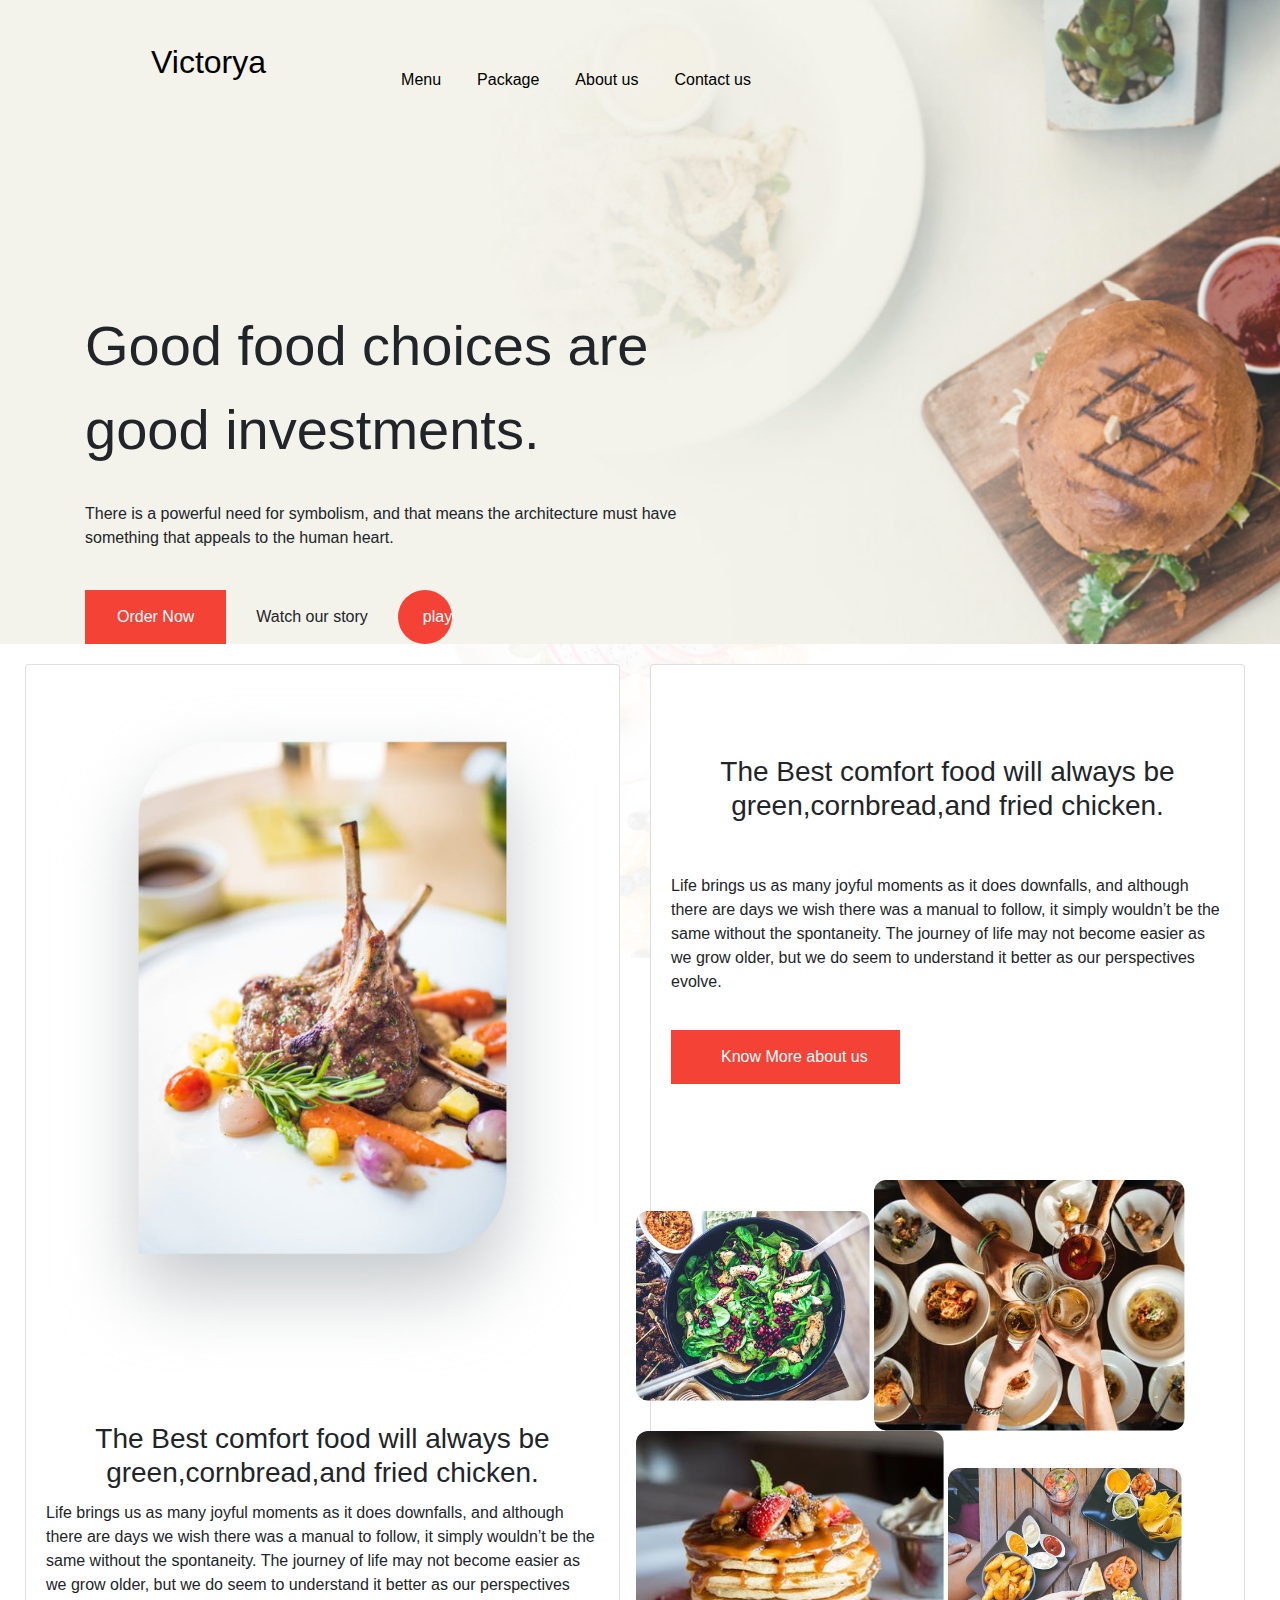
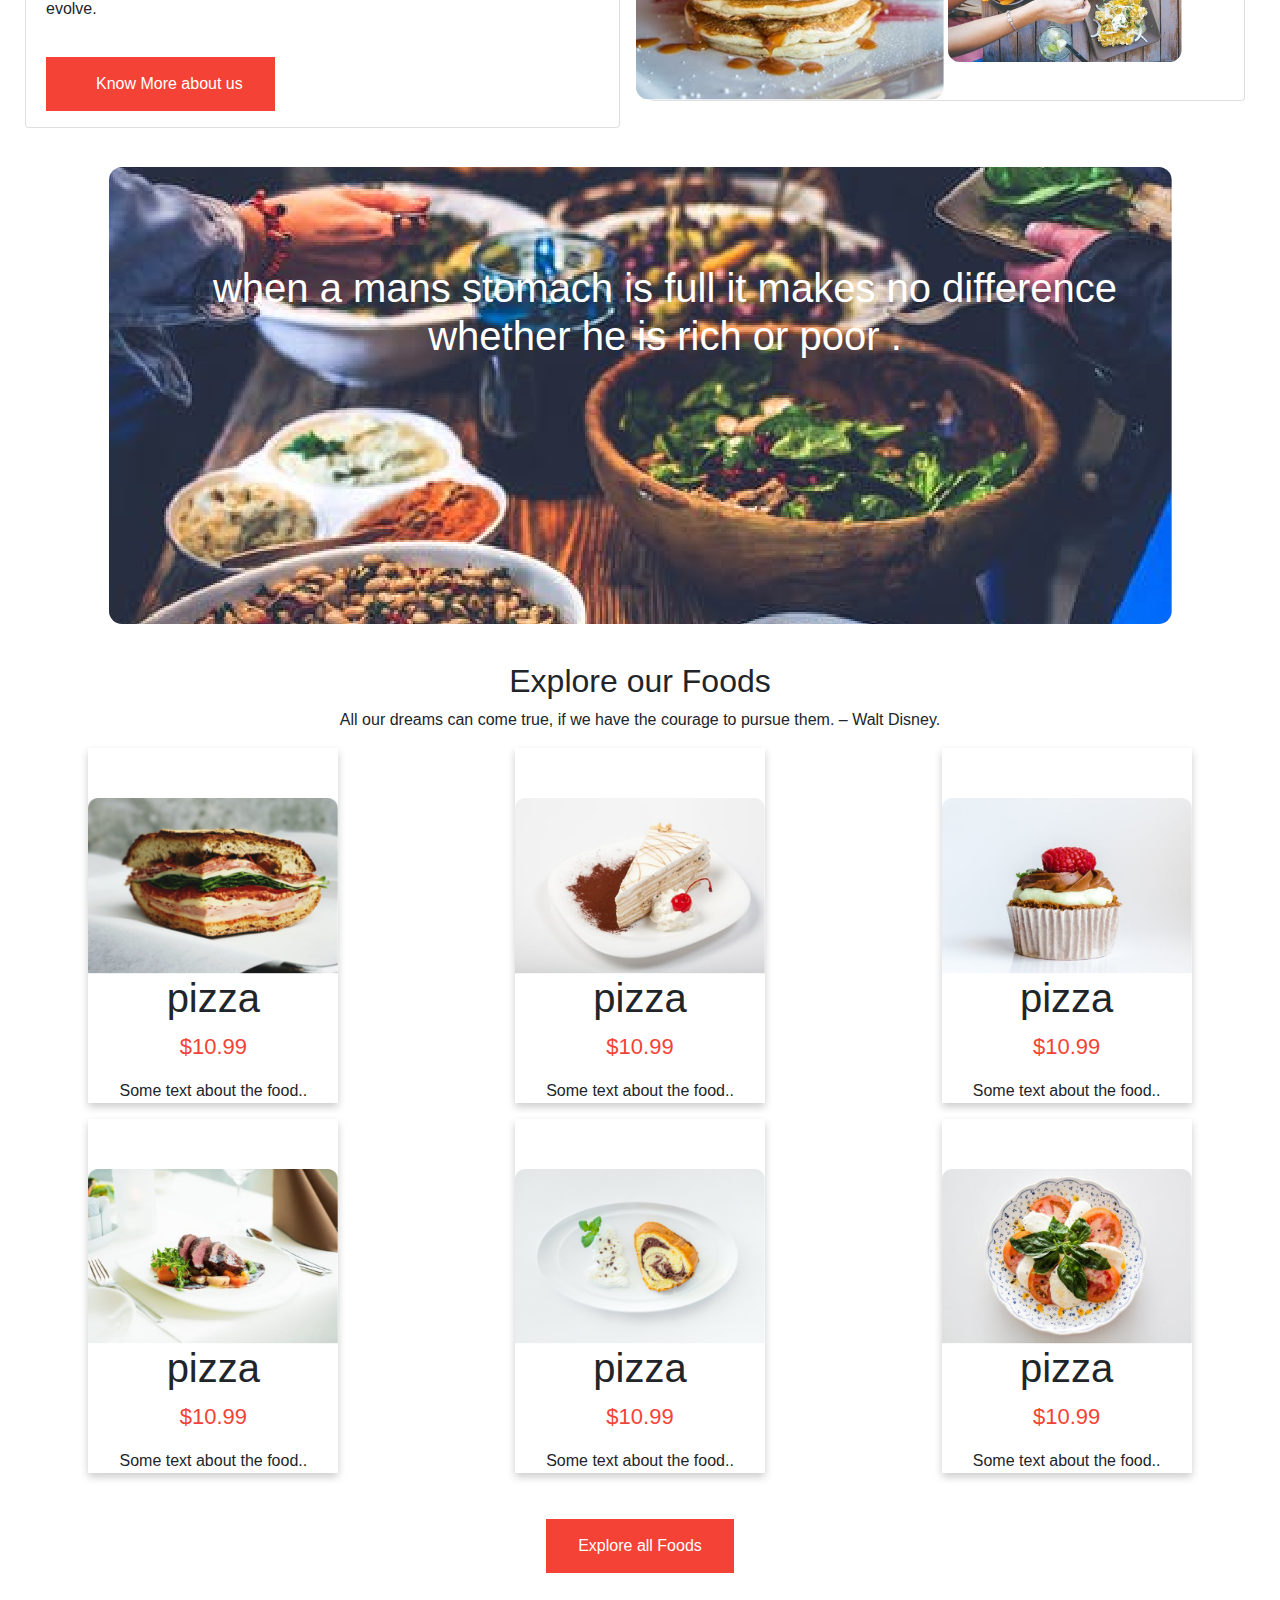
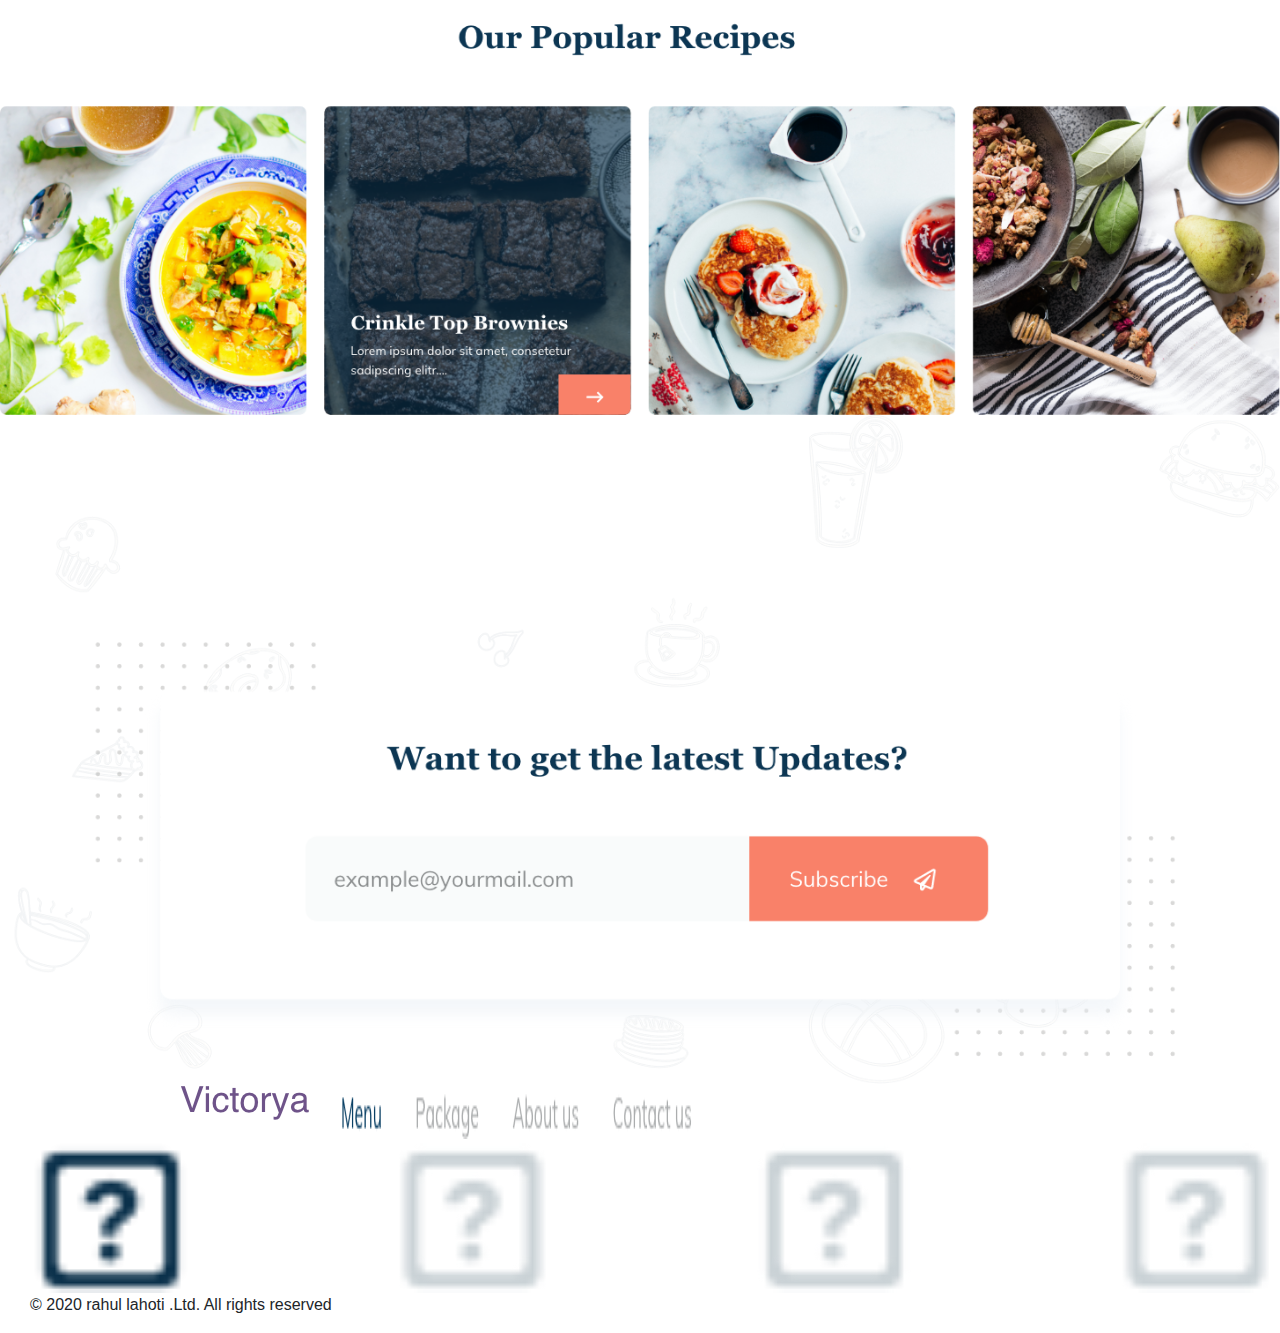
<file: index.html>
<!DOCTYPE html>
<html lang="en">
<head>
    <meta charset="UTF-8">
    <meta name="viewport" content="width=device-width, initial-scale=1.0">
    <title>task</title>
    <link rel="stylesheet" type="text/css" href="stylees.css">
    <link rel="stylesheet" href="https://maxcdn.bootstrapcdn.com/bootstrap/4.0.0/css/bootstrap.min.css" integrity="sha384-Gn5384xqQ1aoWXA+058RXPxPg6fy4IWvTNh0E263XmFcJlSAwiGgFAW/dAiS6JXm" crossorigin="anonymous">
    <script src="https://code.jquery.com/jquery-3.2.1.slim.min.js" integrity="sha384-KJ3o2DKtIkvYIK3UENzmM7KCkRr/rE9/Qpg6aAZGJwFDMVNA/GpGFF93hXpG5KkN" crossorigin="anonymous"></script>
    <script src="https://cdnjs.cloudflare.com/ajax/libs/popper.js/1.12.9/umd/popper.min.js" integrity="sha384-ApNbgh9B+Y1QKtv3Rn7W3mgPxhU9K/ScQsAP7hUibX39j7fakFPskvXusvfa0b4Q" crossorigin="anonymous"></script>
    <script src="https://maxcdn.bootstrapcdn.com/bootstrap/4.0.0/js/bootstrap.min.js" integrity="sha384-JZR6Spejh4U02d8jOt6vLEHfe/JQGiRRSQQxSfFWpi1MquVdAyjUar5+76PVCmYl" crossorigin="anonymous"></script>
    <link rel="stylsheet" href="https://stackpath.bootstrapcdn.com/font-awesome/4.7.0/css/font-awesome.min.css">
    <link rel="stylesheet" href= "https://maxcdn.bootstrapcdn.com/bootstrap/4.0.0/css/bootstrap.min.css" integrity= "sha384-Gn5384xqQ1aoWXA+058RXPxPg6fy4IWvTNh0E263XmFcJlSAwiGgFAW/dAiS6JXm" crossorigin="anonymous"> 
  
    <link rel="stylesheet" href= "https://use.fontawesome.com/releases/v5.4.1/css/all.css" integrity= "sha384-5sAR7xN1Nv6T6+dT2mhtzEpVJvfS3NScPQTrOxhwjIuvcA67KV2R5Jz6kr4abQsz"  crossorigin="anonymous"> 
  </head>
<body>

    <section id="front">
    <section id="navbar">
        <div class="bg-img">
            <div class="container">
        <nav class="navbar navbar-expand-lg   ">
            <a class="navbar-brand" href="#">Victorya</a>
            <button class="navbar-toggler" type="button" data-toggle="collapse" data-target="#navbarNav" aria-controls="navbarNav" aria-expanded="false" aria-label="Toggle navigation">
              <span class="navbar-toggler-icon"></span>
            </button>
            <div class="collapse navbar-collapse" id="navbarNav">
              <ul class="navbar-nav ml-auto">
                <li class="nav-item active">
                  <a class="nav-link" href="#">Menu</a>
                </li>
                <li class="nav-item active">
                  <a class="nav-link" href="#">Package</a>
                </li>
                <li class="nav-item active">
                  <a class="nav-link" href="#">About us</a>
                </li>
                <li class="nav-item active">
                  <a class="nav-link" href="#">Contact us</a>
                </li>
              </ul>
            </div>
          </nav> 
        </div>
      </div>
        </section>   

       
        <div class="bgg-img">
            <div class="container">
                <div class="middle-left">Good food choices are good investments.</div>  
                <div class="middle-lefts">There is a powerful need for symbolism, and that means the architecture must have something that appeals to the human heart.</div> 
    </div>
        </div>
 
      <div class="container" style="display: flex;">

  <li class="butt">
      <href="#">Order Now</href>
  </li>

  <li class="watch">
    <href="#">Watch our story</href>
  </li>

  <li class="butts">
      <href="#">play</href>
  </li>

    
  </div> 
</section>

<section id="jhg">
    <div class="bgg-img">
      <div class="container-fluid padding">
          <div class="row padding" style="padding-left: 10px;padding-right: 20px; padding-top: 20px;">
          <div class="col-md-6">
             <div class="card">
               <img class="card-img-top" src="./images/delicious.png">
               
               
               <div class="card-body">
                 <h3 class="card-title"><center>The Best comfort food will always be green,cornbread,and fried chicken.</center></h3>
                 <p>Life brings us as many joyful moments as it does downfalls, and although there are days we wish there was a manual to follow, it simply wouldn’t be the same without the spontaneity. The journey of life may not become easier as we grow older, but we do seem to understand it better as our perspectives evolve.</p>
               </div>
               <div class="container" style="padding-left: 20px;">
                  <ul>
                  <li class="butte">
                     <href="#">Know More about us</href>
                 </li>
               </ul>
             </div>
             </div>
            </div>
            <div class="col-md-6">
              <div class="card">
                  <div class="card-body">
                      <h3 class="card-title "style="padding-top:70px;"><center>The Best comfort food will always be green,cornbread,and fried chicken.</center></h3>
                      <p style="padding-top:40px;">Life brings us as many joyful moments as it does downfalls, and although there are days we wish there was a manual to follow, it simply wouldn’t be the same without the spontaneity. The journey of life may not become easier as we grow older, but we do seem to understand it better as our perspectives evolve.</p>
                    </div>
                    <div class="container" style="padding-left: 20px;">
                        <ul>
                        <li class="butte">
                           <href="#">Know More about us</href>
                       </li>
                     </ul>
                   </div>
                <img class="card-img-top" style="padding-top: 80px;height: 50% ;width: 50%">
                <div class="row">
                    <div class="column">
                      <img src="./images/g1.png">
                      <img src="./images/g3.png">
                    </div>
                    <div class="column">
                      <img src="./images/g2.png">
                      <img src="./images/g4.png">
                      </div>
                      </div>
                
              </div>
             </div>
            </div>
          </div>
    </section>
    



    

       <section id="poi">
  
           <div class="gfg"> 
          <img src="./images/l1.png"> 
          <h3 class="first-txt"> 
            when a mans stomach is full it makes no difference whether he is rich or poor .
          </h3> 
                      </div>
      </section>

<section id="amazon">
  <div class="centrees"><h2>Explore our Foods</h2> </div>
  <div class="centrees"><p>All our dreams can come true, if we have the courage to pursue them. – Walt Disney.</p></div>

  <div class="container-fluid padding">
    <div class="row padding" >
    
      <div class="col-md-4">
        <div class="cards">
            <img src="./images/m1.png" alt="Denim Jeans" style="width:100%">
            <h1>pizza</h1>
            <p class="price">$10.99</p>
            <p>Some text about the food..</p>
           
          </div>
    </div>

          <div class="col-md-4">
          <div class="cards">
              <img src="./images/m2.png" alt="Denim Jeans" style="width:100%">
              <h1>pizza</h1>
              <p class="price">$10.99</p>
              <p>Some text about the food..</p>
             </div> 
            </div>

            <div class="col-md-4">
            <div class="cards">
                <img src="./images/m3.png" alt="Denim Jeans" style="width:100%">
                <h1>pizza</h1>
                <p class="price">$10.99</p>
                <p>Some text about the food..</p>
              </div>
            </div>
              

      </div>
      </div>
     

      <div class="container-fluid padding">
          <div class="row padding" >
          
            <div class="col-md-4">
              <div class="cards">
                  <img src="./images/m4.png" alt="Denim Jeans" style="width:100%">
                  <h1>pizza</h1>
                  <p class="price">$10.99</p>
                  <p>Some text about the food..</p>
                 
                </div>
          </div>
      
                <div class="col-md-4">
                <div class="cards">
                    <img src="./images/m5.png" alt="Denim Jeans" style="width:100%">
                    <h1>pizza</h1>
                    <p class="price">$10.99</p>
                    <p>Some text about the food..</p>
                   </div> 
                  </div>
                  
                  <div class="col-md-4">
                  <div class="cards">
                      <img src="./images/m6.png" alt="Denim Jeans" style="width:100%">
                      <h1>pizza</h1>
                      <p class="price">$10.99</p>
                      <p>Some text about the food..</p>
                    </div>
                  </div>
                    
      
            </div>
            </div>
            <div class="container" style="text-align: center;padding-top:30px;">
                <ul>
                <li class="buttes">
                   <href="#">Explore all Foods</href>
               </li>
             </ul>
           </div>
</section>

<section id="popular" style="padding-top: 30px;" >
  <img src="./images/h1.png" alt="internet problem" style="width:100%">
</section>

<section id="contact">
    <img src="./images/i8.png" alt="internet problem" style="width:100%">
 
</section> 

<section class="footer" style="display: flex; text-decoration: none;">
<hr>
<div class="gyt" >
<img src="./images/p1.png" alt="internet problem" style="width:100%; padding-left: 30px;">
<img src="./images/q1.png" alt="internet problem" style="width:100%;padding-left: 30px;">
<!-- <li>menu</li>
<li>package</li>
<li>about us</li>
<li>contact us</li> -->
</div>
<hr>
</section>
<img src="./images/y1.png" alt="internet problem" style="width:100%;padding-left: 30px;size: 10%">
<p class="footer-company-name" style="padding-left: 30px;">© 2020 rahul lahoti .Ltd. All rights reserved</p>
      </body>
      </html>
</file>
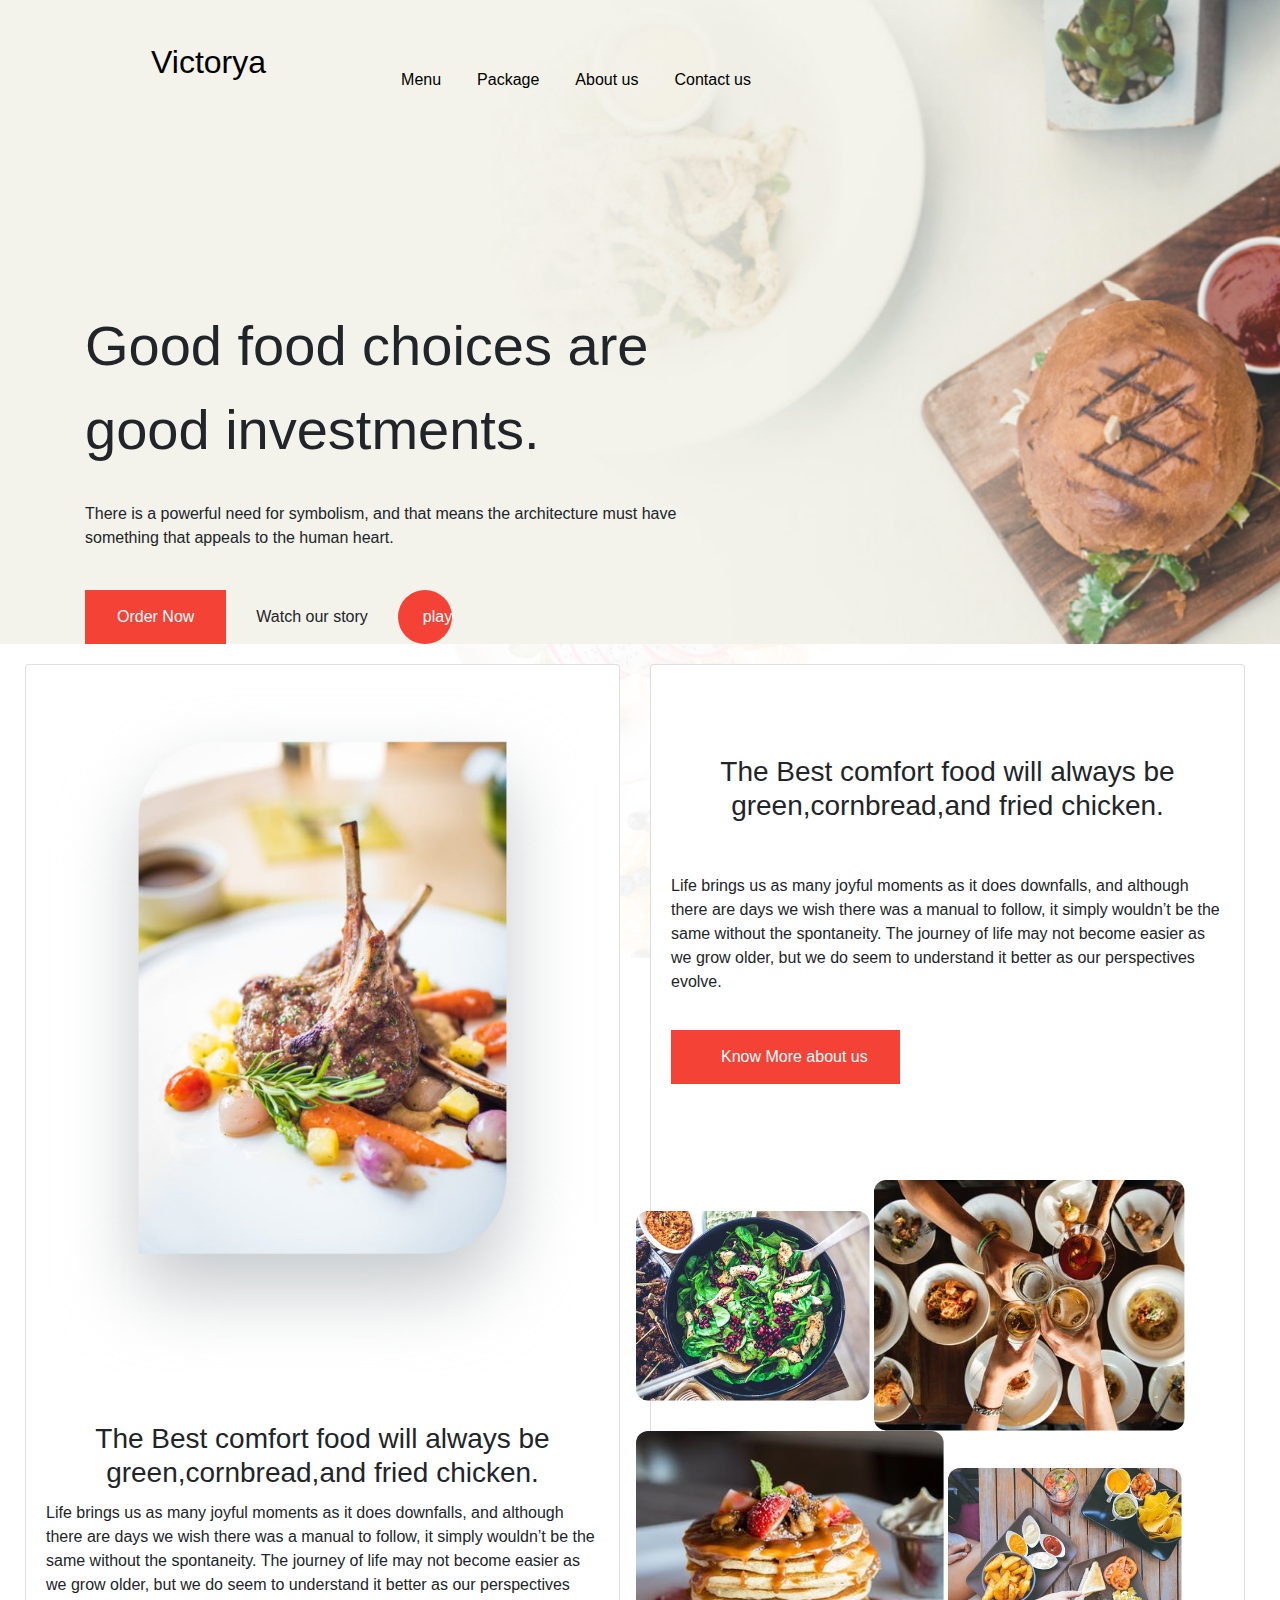
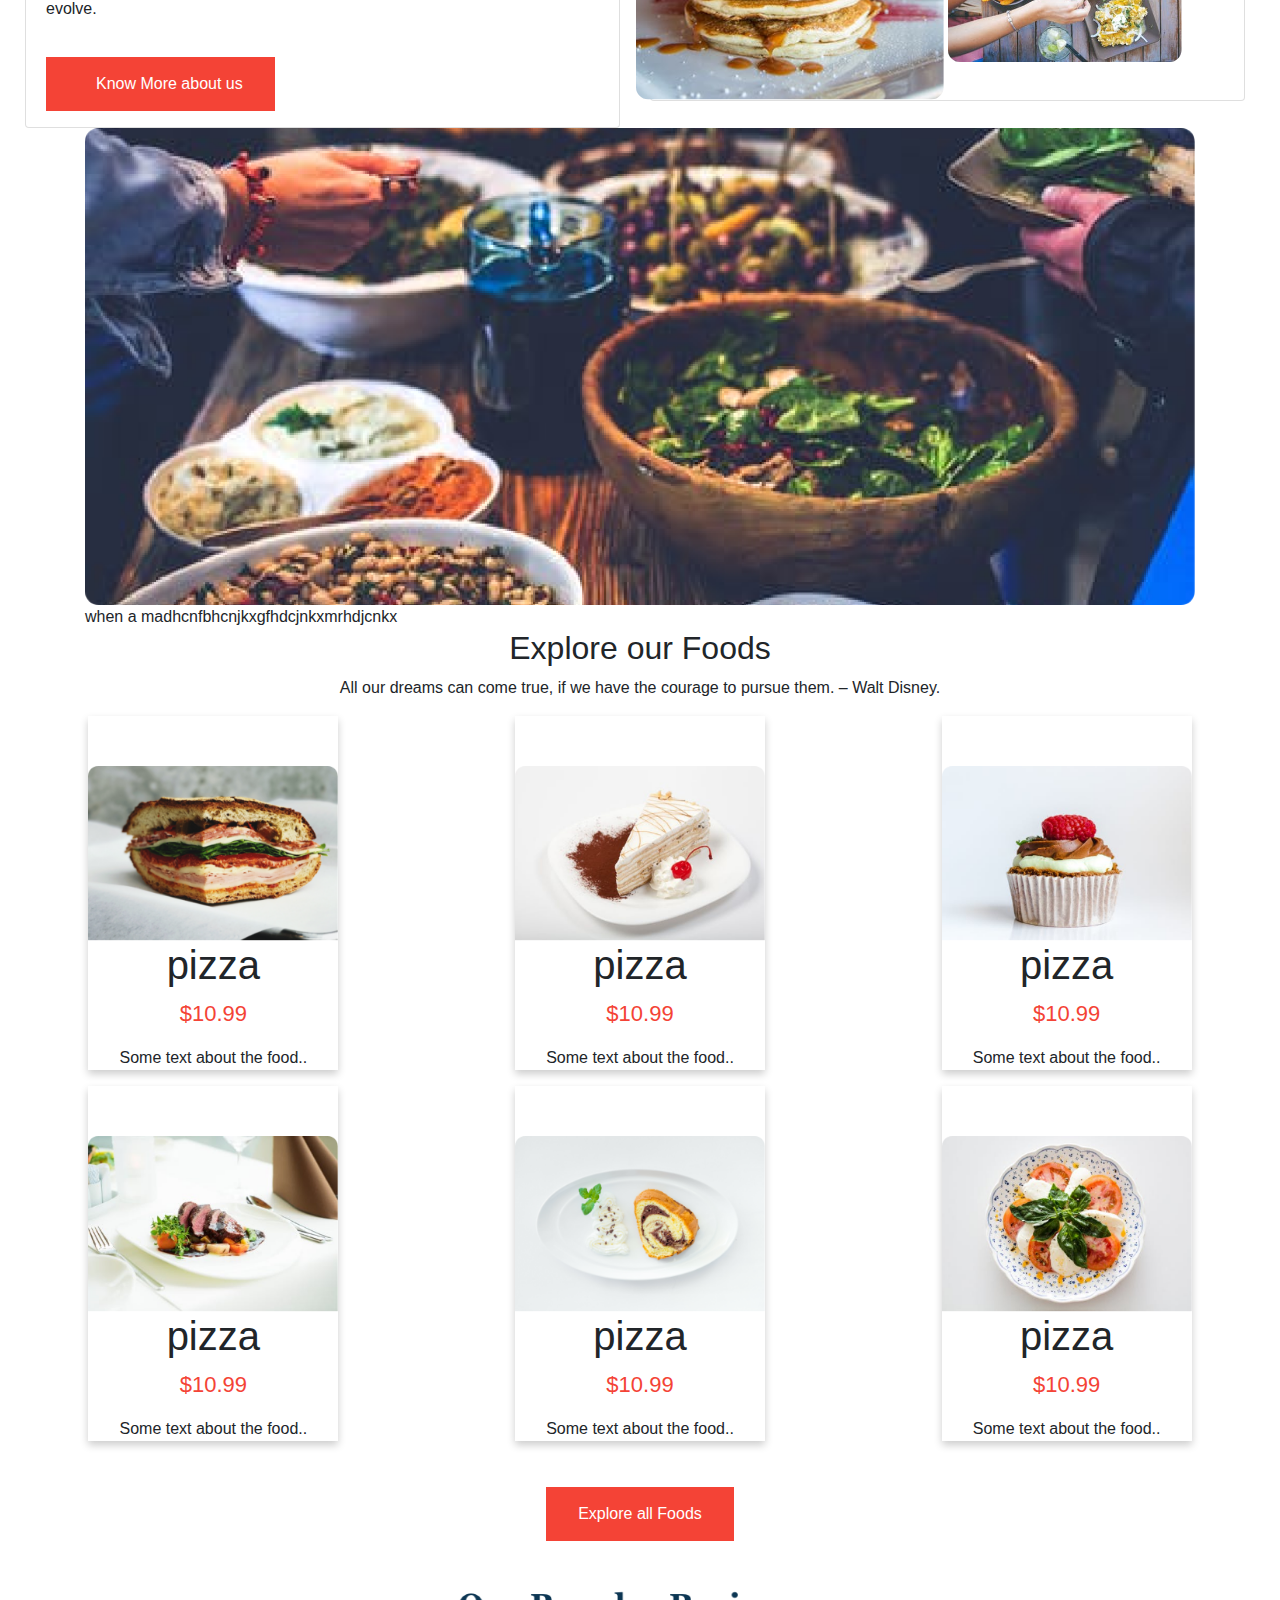
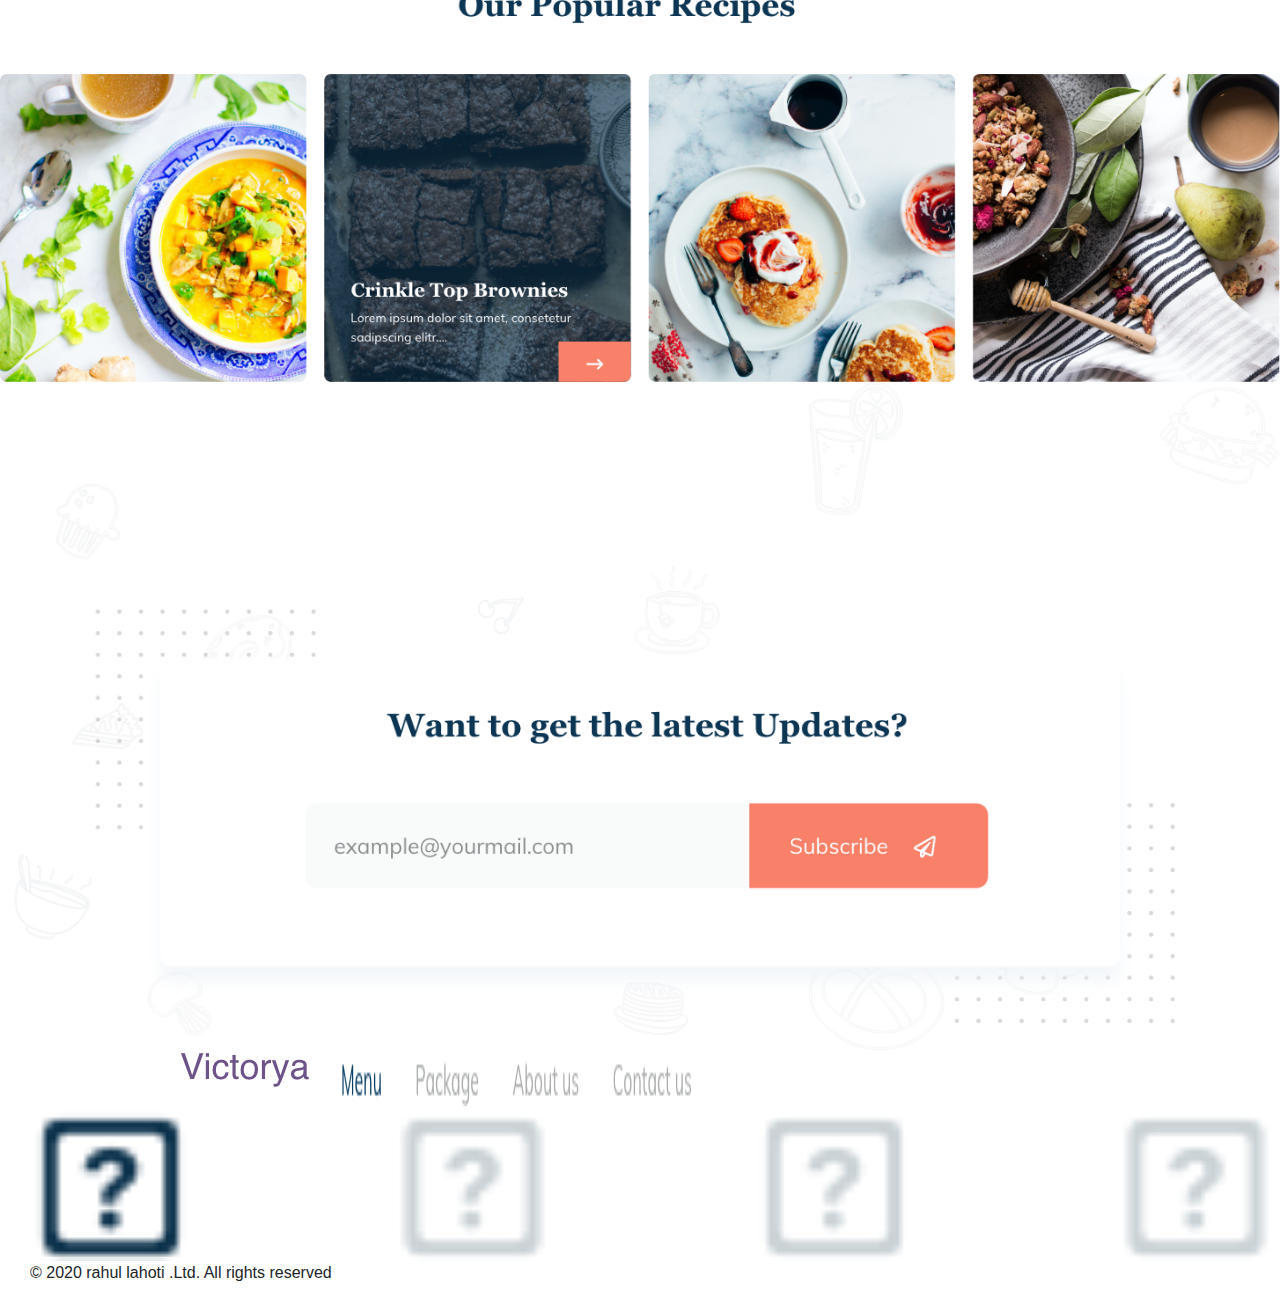
<file: intern.html>
<!DOCTYPE html>
<html lang="en">
<head>
    <meta charset="UTF-8">
    <meta name="viewport" content="width=device-width, initial-scale=1.0">
    <title>task</title>
    <link rel="stylesheet" type="text/css" href="stylees.css">
    <link rel="stylesheet" href="https://maxcdn.bootstrapcdn.com/bootstrap/4.0.0/css/bootstrap.min.css" integrity="sha384-Gn5384xqQ1aoWXA+058RXPxPg6fy4IWvTNh0E263XmFcJlSAwiGgFAW/dAiS6JXm" crossorigin="anonymous">
    <script src="https://code.jquery.com/jquery-3.2.1.slim.min.js" integrity="sha384-KJ3o2DKtIkvYIK3UENzmM7KCkRr/rE9/Qpg6aAZGJwFDMVNA/GpGFF93hXpG5KkN" crossorigin="anonymous"></script>
    <script src="https://cdnjs.cloudflare.com/ajax/libs/popper.js/1.12.9/umd/popper.min.js" integrity="sha384-ApNbgh9B+Y1QKtv3Rn7W3mgPxhU9K/ScQsAP7hUibX39j7fakFPskvXusvfa0b4Q" crossorigin="anonymous"></script>
    <script src="https://maxcdn.bootstrapcdn.com/bootstrap/4.0.0/js/bootstrap.min.js" integrity="sha384-JZR6Spejh4U02d8jOt6vLEHfe/JQGiRRSQQxSfFWpi1MquVdAyjUar5+76PVCmYl" crossorigin="anonymous"></script>
    <link rel="stylsheet" href="https://stackpath.bootstrapcdn.com/font-awesome/4.7.0/css/font-awesome.min.css">
    <link rel="stylesheet" href= "https://maxcdn.bootstrapcdn.com/bootstrap/4.0.0/css/bootstrap.min.css" integrity= "sha384-Gn5384xqQ1aoWXA+058RXPxPg6fy4IWvTNh0E263XmFcJlSAwiGgFAW/dAiS6JXm" crossorigin="anonymous"> 
  
    <link rel="stylesheet" href= "https://use.fontawesome.com/releases/v5.4.1/css/all.css" integrity= "sha384-5sAR7xN1Nv6T6+dT2mhtzEpVJvfS3NScPQTrOxhwjIuvcA67KV2R5Jz6kr4abQsz"  crossorigin="anonymous"> 
  </head>
<body>

    <section id="front">
    <section id="navbar">
        <div class="bg-img">
            <div class="container">
        <nav class="navbar navbar-expand-lg   ">
            <a class="navbar-brand" href="#">Victorya</a>
            <button class="navbar-toggler" type="button" data-toggle="collapse" data-target="#navbarNav" aria-controls="navbarNav" aria-expanded="false" aria-label="Toggle navigation">
              <span class="navbar-toggler-icon"></span>
            </button>
            <div class="collapse navbar-collapse" id="navbarNav">
              <ul class="navbar-nav ml-auto">
                <li class="nav-item active">
                  <a class="nav-link" href="#">Menu</a>
                </li>
                <li class="nav-item active">
                  <a class="nav-link" href="#">Package</a>
                </li>
                <li class="nav-item active">
                  <a class="nav-link" href="#">About us</a>
                </li>
                <li class="nav-item active">
                  <a class="nav-link" href="#">Contact us</a>
                </li>
              </ul>
            </div>
          </nav> 
        </div>
      </div>
        </section>   

       
        <div class="bgg-img">
            <div class="container">
                <div class="middle-left">Good food choices are good investments.</div>  
                <div class="middle-lefts">There is a powerful need for symbolism, and that means the architecture must have something that appeals to the human heart.</div> 
    </div>
        </div>
 
      <div class="container" style="display: flex;">

  <li class="butt">
      <href="#">Order Now</href>
  </li>

  <li class="watch">
    <href="#">Watch our story</href>
  </li>

  <li class="butts">
      <href="#">play</href>
  </li>

    
  </div> 
</section>

<section id="jhg">
    <div class="bgg-img">
      <div class="container-fluid padding">
          <div class="row padding" style="padding-left: 10px;padding-right: 20px; padding-top: 20px;">
          <div class="col-md-6">
             <div class="card">
               <img class="card-img-top" src="./images/delicious.png">
               
               
               <div class="card-body">
                 <h3 class="card-title"><center>The Best comfort food will always be green,cornbread,and fried chicken.</center></h3>
                 <p>Life brings us as many joyful moments as it does downfalls, and although there are days we wish there was a manual to follow, it simply wouldn’t be the same without the spontaneity. The journey of life may not become easier as we grow older, but we do seem to understand it better as our perspectives evolve.</p>
               </div>
               <div class="container" style="padding-left: 20px;">
                  <ul>
                  <li class="butte">
                     <href="#">Know More about us</href>
                 </li>
               </ul>
             </div>
             </div>
            </div>
            <div class="col-md-6">
              <div class="card">
                  <div class="card-body">
                      <h3 class="card-title "style="padding-top:70px;"><center>The Best comfort food will always be green,cornbread,and fried chicken.</center></h3>
                      <p style="padding-top:40px;">Life brings us as many joyful moments as it does downfalls, and although there are days we wish there was a manual to follow, it simply wouldn’t be the same without the spontaneity. The journey of life may not become easier as we grow older, but we do seem to understand it better as our perspectives evolve.</p>
                    </div>
                    <div class="container" style="padding-left: 20px;">
                        <ul>
                        <li class="butte">
                           <href="#">Know More about us</href>
                       </li>
                     </ul>
                   </div>
                <img class="card-img-top" style="padding-top: 80px;height: 50% ;width: 50%">
                <div class="row">
                    <div class="column">
                      <img src="./images/g1.png">
                      <img src="./images/g3.png">
                    </div>
                    <div class="column">
                      <img src="./images/g2.png">
                      <img src="./images/g4.png">
                      </div>
                      </div>
                
              </div>
             </div>
            </div>
          </div>
    </section>
    



    

       <section id="ghj">
  
          <div class="container">
              <img src="./images/l1.png" alt="Snow" style="width:100%;">
              <div class="centrre">when a madhcnfbhcnjkxgfhdcjnkxmrhdjcnkx</div>
      </section>

<section id="amazon">
  <div class="centrees"><h2>Explore our Foods</h2> </div>
  <div class="centrees"><p>All our dreams can come true, if we have the courage to pursue them. – Walt Disney.</p></div>

  <div class="container-fluid padding">
    <div class="row padding" >
    
      <div class="col-md-4">
        <div class="cards">
            <img src="./images/m1.png" alt="Denim Jeans" style="width:100%">
            <h1>pizza</h1>
            <p class="price">$10.99</p>
            <p>Some text about the food..</p>
           
          </div>
    </div>

          <div class="col-md-4">
          <div class="cards">
              <img src="./images/m2.png" alt="Denim Jeans" style="width:100%">
              <h1>pizza</h1>
              <p class="price">$10.99</p>
              <p>Some text about the food..</p>
             </div> 
            </div>

            <div class="col-md-4">
            <div class="cards">
                <img src="./images/m3.png" alt="Denim Jeans" style="width:100%">
                <h1>pizza</h1>
                <p class="price">$10.99</p>
                <p>Some text about the food..</p>
              </div>
            </div>
              

      </div>
      </div>
     

      <div class="container-fluid padding">
          <div class="row padding" >
          
            <div class="col-md-4">
              <div class="cards">
                  <img src="./images/m4.png" alt="Denim Jeans" style="width:100%">
                  <h1>pizza</h1>
                  <p class="price">$10.99</p>
                  <p>Some text about the food..</p>
                 
                </div>
          </div>
      
                <div class="col-md-4">
                <div class="cards">
                    <img src="./images/m5.png" alt="Denim Jeans" style="width:100%">
                    <h1>pizza</h1>
                    <p class="price">$10.99</p>
                    <p>Some text about the food..</p>
                   </div> 
                  </div>
                  
                  <div class="col-md-4">
                  <div class="cards">
                      <img src="./images/m6.png" alt="Denim Jeans" style="width:100%">
                      <h1>pizza</h1>
                      <p class="price">$10.99</p>
                      <p>Some text about the food..</p>
                    </div>
                  </div>
                    
      
            </div>
            </div>
            <div class="container" style="text-align: center;padding-top:30px;">
                <ul>
                <li class="buttes">
                   <href="#">Explore all Foods</href>
               </li>
             </ul>
           </div>
</section>

<section id="popular" style="padding-top: 30px;" >
  <img src="./images/h1.png" alt="internet problem" style="width:100%">
</section>

<section id="contact">
    <img src="./images/i8.png" alt="internet problem" style="width:100%">
 
</section> 

<section class="footer" style="display: flex; text-decoration: none;">
<hr>
<div class="gyt" >
<img src="./images/p1.png" alt="internet problem" style="width:100%; padding-left: 30px;">
<img src="./images/q1.png" alt="internet problem" style="width:100%;padding-left: 30px;">
<!-- <li>menu</li>
<li>package</li>
<li>about us</li>
<li>contact us</li> -->
</div>
<hr>
</section>
<img src="./images/y1.png" alt="internet problem" style="width:100%;padding-left: 30px;size: 50%">
<p class="footer-company-name" style="padding-left: 30px;">© 2020 rahul lahoti .Ltd. All rights reserved</p>
      </body>
      </html>
</file>
<file: stylees.css>
*{
    margin: 0;
    padding:0;

}
html{
    scroll-behavior: smooth;
}
body{
    font-family: sans-serif;
    
}

#front{
    background-image: url('./images/style\ 3.png');
    background-repeat: no-repeat;
    background-attachment: fixed;
    background-size: cover !important;
    padding-top: 0px;
}
#jhg{
    background-image: url('./images/component.png') !important;
    background-repeat: no-repeat;
    background-attachment: fixed;
    background-size: cover !important;
    padding-top: 0px;
}

.navbar
{
    display: flex;
    align-items: center;
    position: sticky;
    width: 100% !important;
    padding-top: 20px;
}
.sticky-top {
    position: fixed !important;
    padding-top:30px;
   }
.sticky + .content {
    padding-top: 20px;
  }   

.navbar::before{
content: " ";

position: absolute;
top:30px;
left:0px;
height: 100% ;
width:100%;
z-index: -1;
opacity: 0.7;
}

.navbar ul 
{
    display: flex;
    font-family: sans-serif;
    padding-right: 400px;
 
}

.navbar ul li
{
    list-style: none;
    font-size: 1rem;
    margin-block: 20px;
    padding-right:20px;
    text-align: center;
    padding-top: 20px !important;
}
.navbar ul li a{
   
    display: block;
    padding: 4px 10px;
    border-radius: 20px;
    text-decoration: none;
    text-align: center;
    padding-right:10px;
    color:black;
    padding-top: 20px !important;
}

.navbar ul li:hover {
    background-color:#DCDCDC;
    border-radius: 20px;
  }
.navbar ul li:hover::after {
    color: #A52A2A;
    border-radius: 20px;
  }
.navbar-brand{
    color:black !important;
    display: block;
    text-decoration: none;
    font-size: 2.00rem !important;
    font-style:freebooter;
    
    padding: 10px;
    border-radius: 25px;
    padding-left: 50px !important;
    padding-top:10px;

}
.navbar-toggler {
    padding: .25rem .75rem;
    font-size: 1.25rem;
    line-height: 1;
    background-color:darkcyan !important;
    border: 1px solid transparent;
    border-radius: .25rem;
}

.middle-left{
    padding-top: 180px;
    font-size: 3.5rem;
    padding-right:500px;
}
.middle-lefts{
    padding-top: 30px;
    padding-right:500px;
    padding-bottom: 40px;
}

.butt{
  
    padding-left: 150px;
    background-color: #f44336;
   
    border: none;
  color: white;
  padding: 15px 32px;
  text-align: center;
  text-decoration: none;
  display: inline-block;
  font-size: 16px;

}
.watch
{
    text-decoration: none !important;
    display: inline-block;
    font-size: 16px;
    padding-top: 15px ;
    padding-left: 30px;
    padding-right: 30px;
}

.butts{
    background-color: #f44336;
    border: none;
  color: white;
  text-align: center;
  text-decoration: none;
  display: inline-block;
  font-size: 16px;
  border-radius: 50% !important;
  padding-top: 15px ;
  padding-left: 25px;
  
}

.cards{
    padding-top: 50px;
}

/* #demoimage {
    float: left ;
  }
  #demotext {
    float: left ;
    padding-top:10px;
    padding-bottom: 250px;
  }


#jackimage{
    float:right;
    height:100%;
    width:100%;
   
    padding-top: 30px;
}
#jacktext{
    float:right;
    
} */

.butte{
    
background-color: #f44336 ;
   padding-left:40px;
    border: none;
  color: white;
  padding: 15px 32px;
  text-align: center;
  text-decoration: none;
  display: inline-block;
  font-size: 16px;
  padding-left: 50px;
}

.border{
    padding-bottom: 100px;
}

.ghj {
    padding-top: 180px;
    font-size: 3.5rem;
    padding-right:500px;
 
  }


.centrees{
    text-align: center;
}

/* products */
.cards {
    box-shadow: 0 4px 8px 0 rgba(0, 0, 0, 0.2);
    max-width: 250px;
    margin: auto;
    text-align: center;
    font-family: arial;
  }
  
  .price {
    color: #f44336;
    font-size: 22px;
  }

  .buttes{
    
    background-color: #f44336 ;
       padding-left:40px;
        border: none;
      color: white;
      padding: 15px 32px;
      text-align: center;
      text-decoration: none;
      display: inline-block;
      font-size: 16px;
      padding-left: center;
    }


 
      .gyt{
          display:flex;
          padding-left: 150px !important;
          text decoration:none;
      }



.gfg { 
        margin: 3%; 
        position: relative; 
        text-align: center;
        
    } 

    .first-txt { 
        position: absolute; 
        top: 17px; 
        left: 50px; 
        color :white !important;
        text-align:center;
        padding-left:80px;
        padding-top:80px;
        padding-right: 80px;
        font-size: 2.5rem;
    }
</file>
